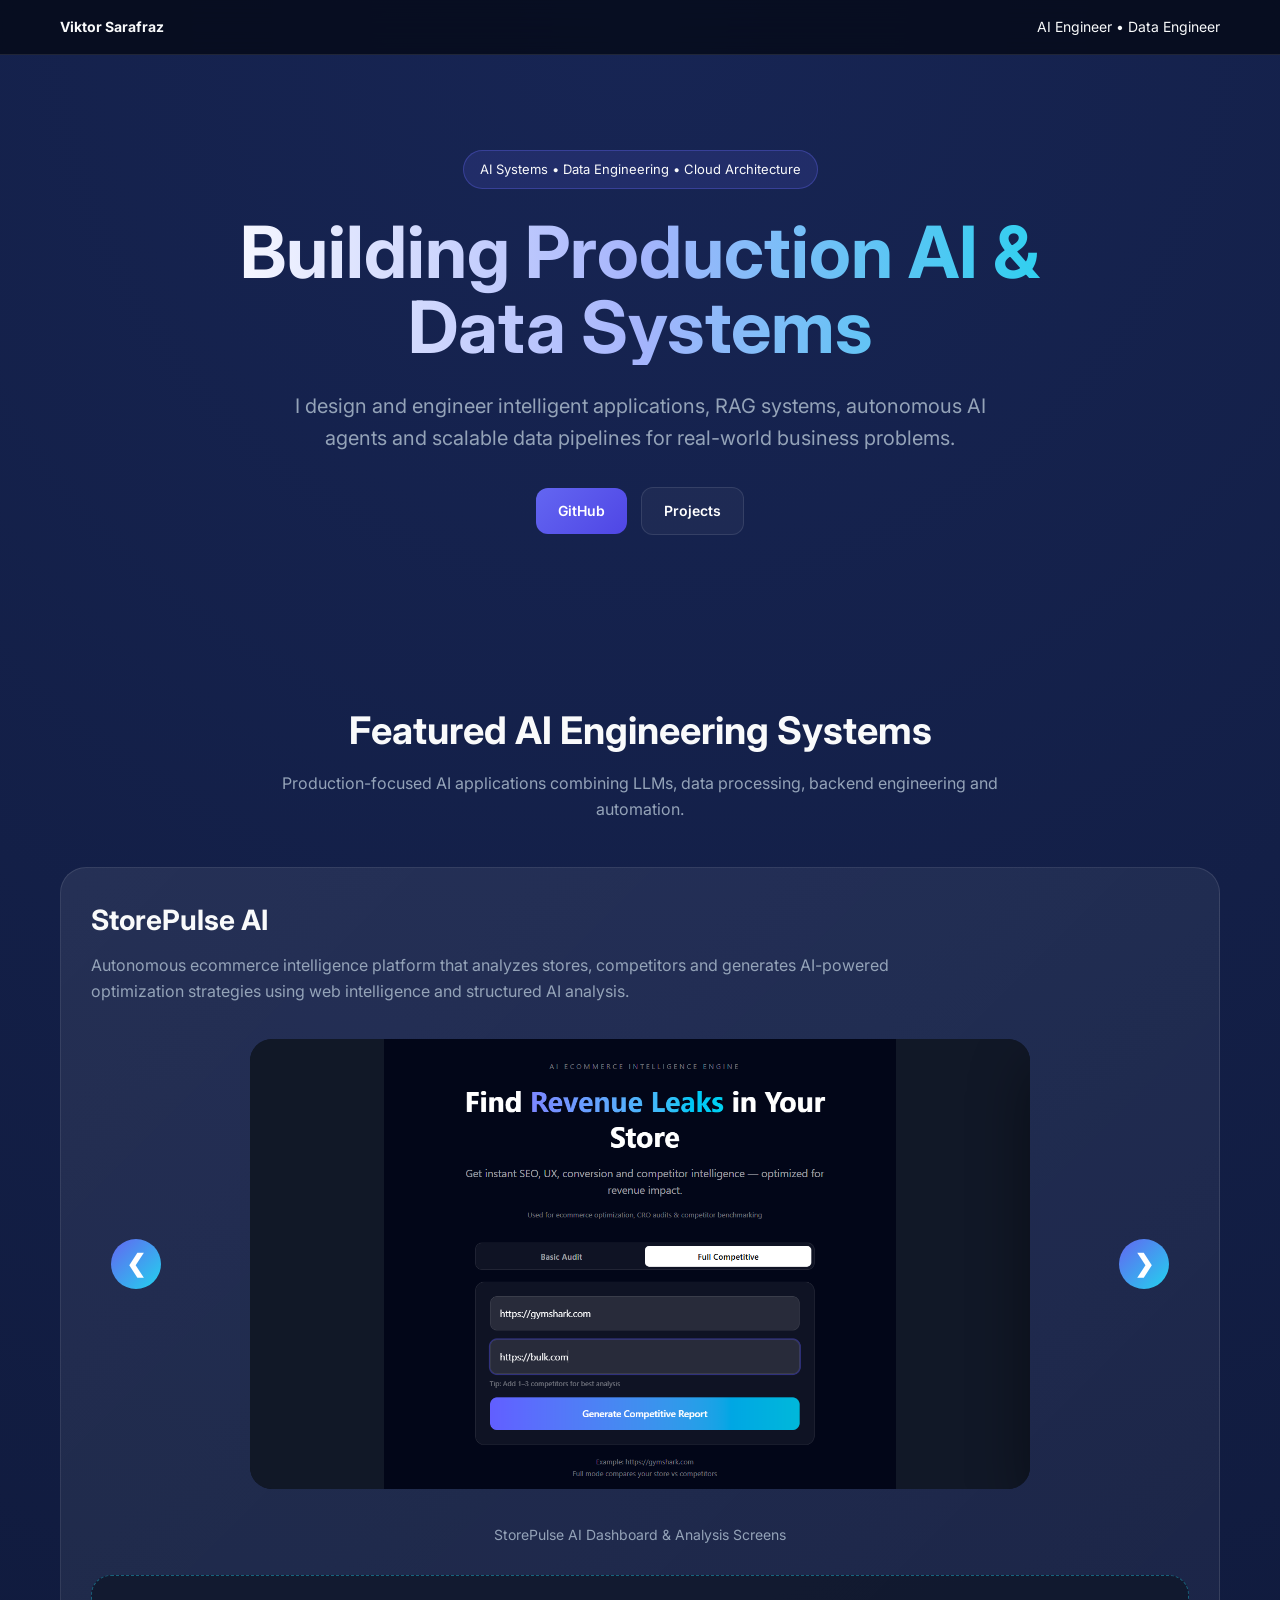
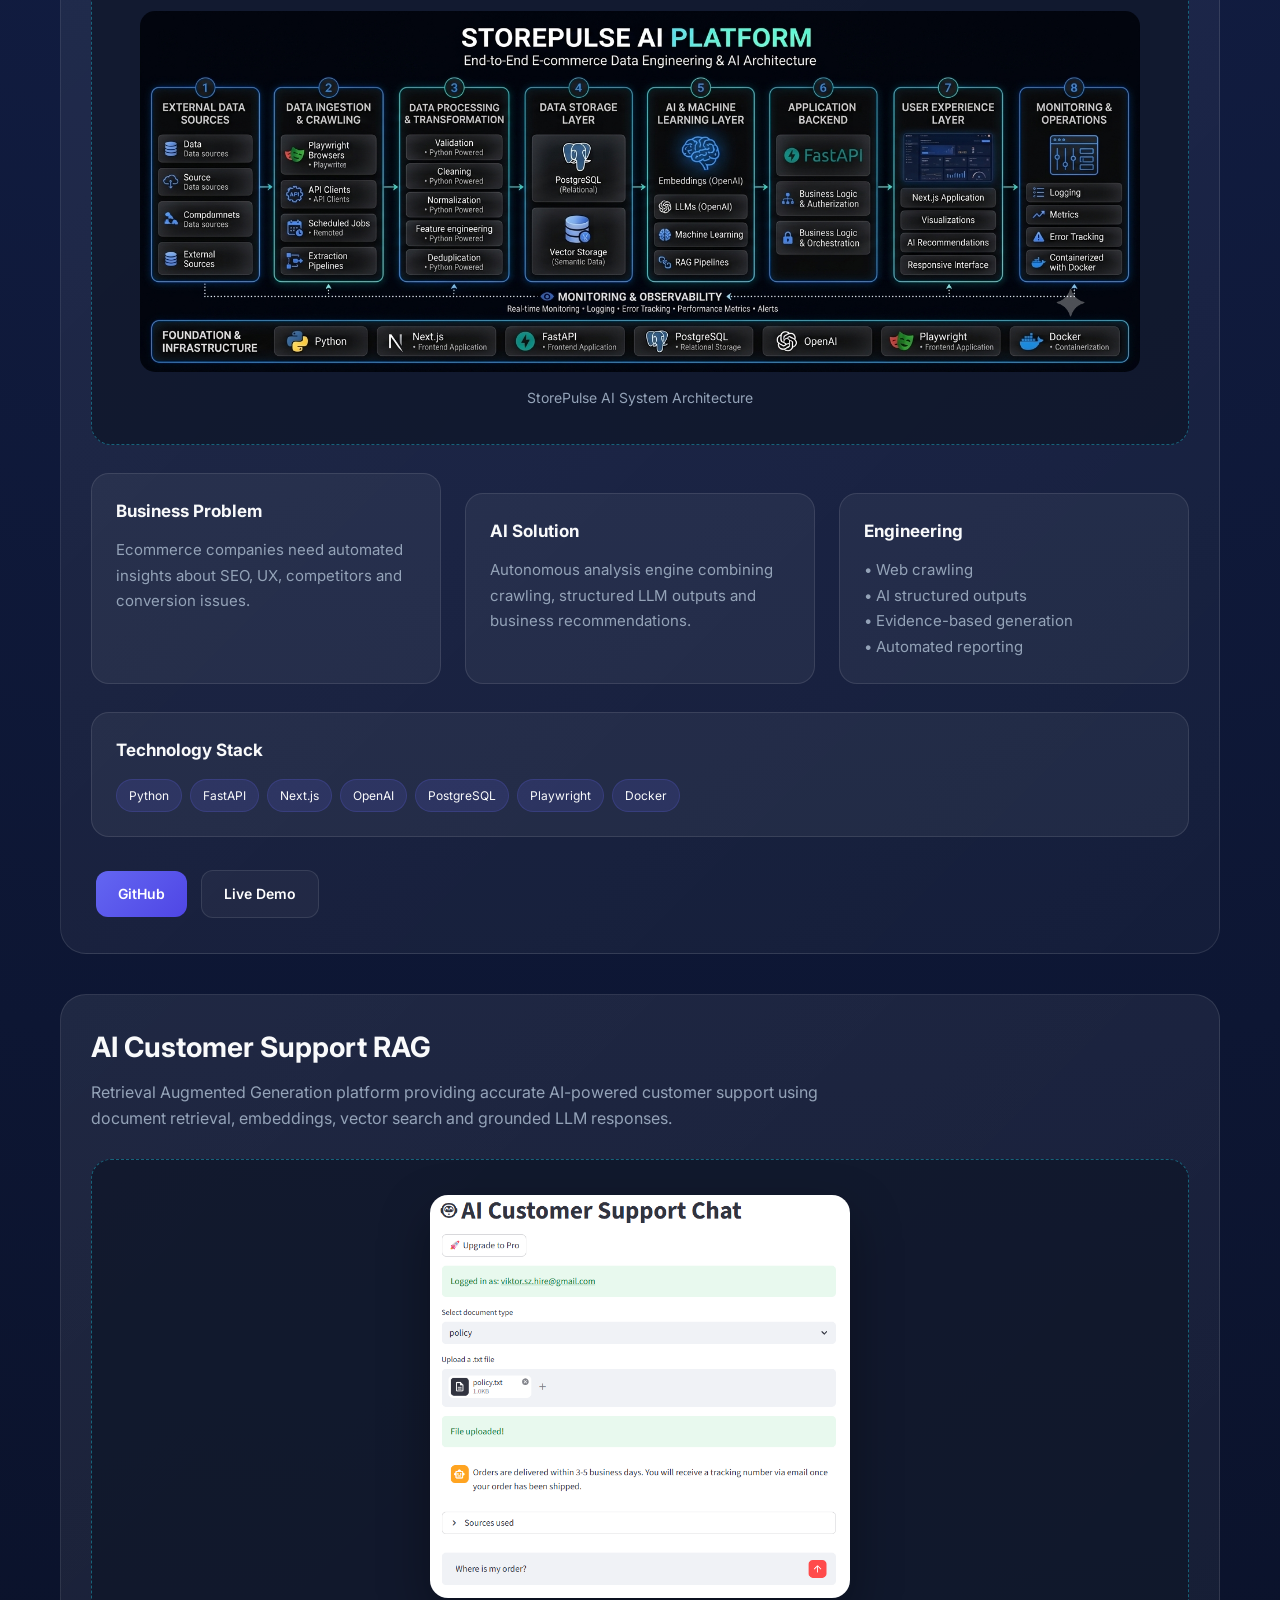
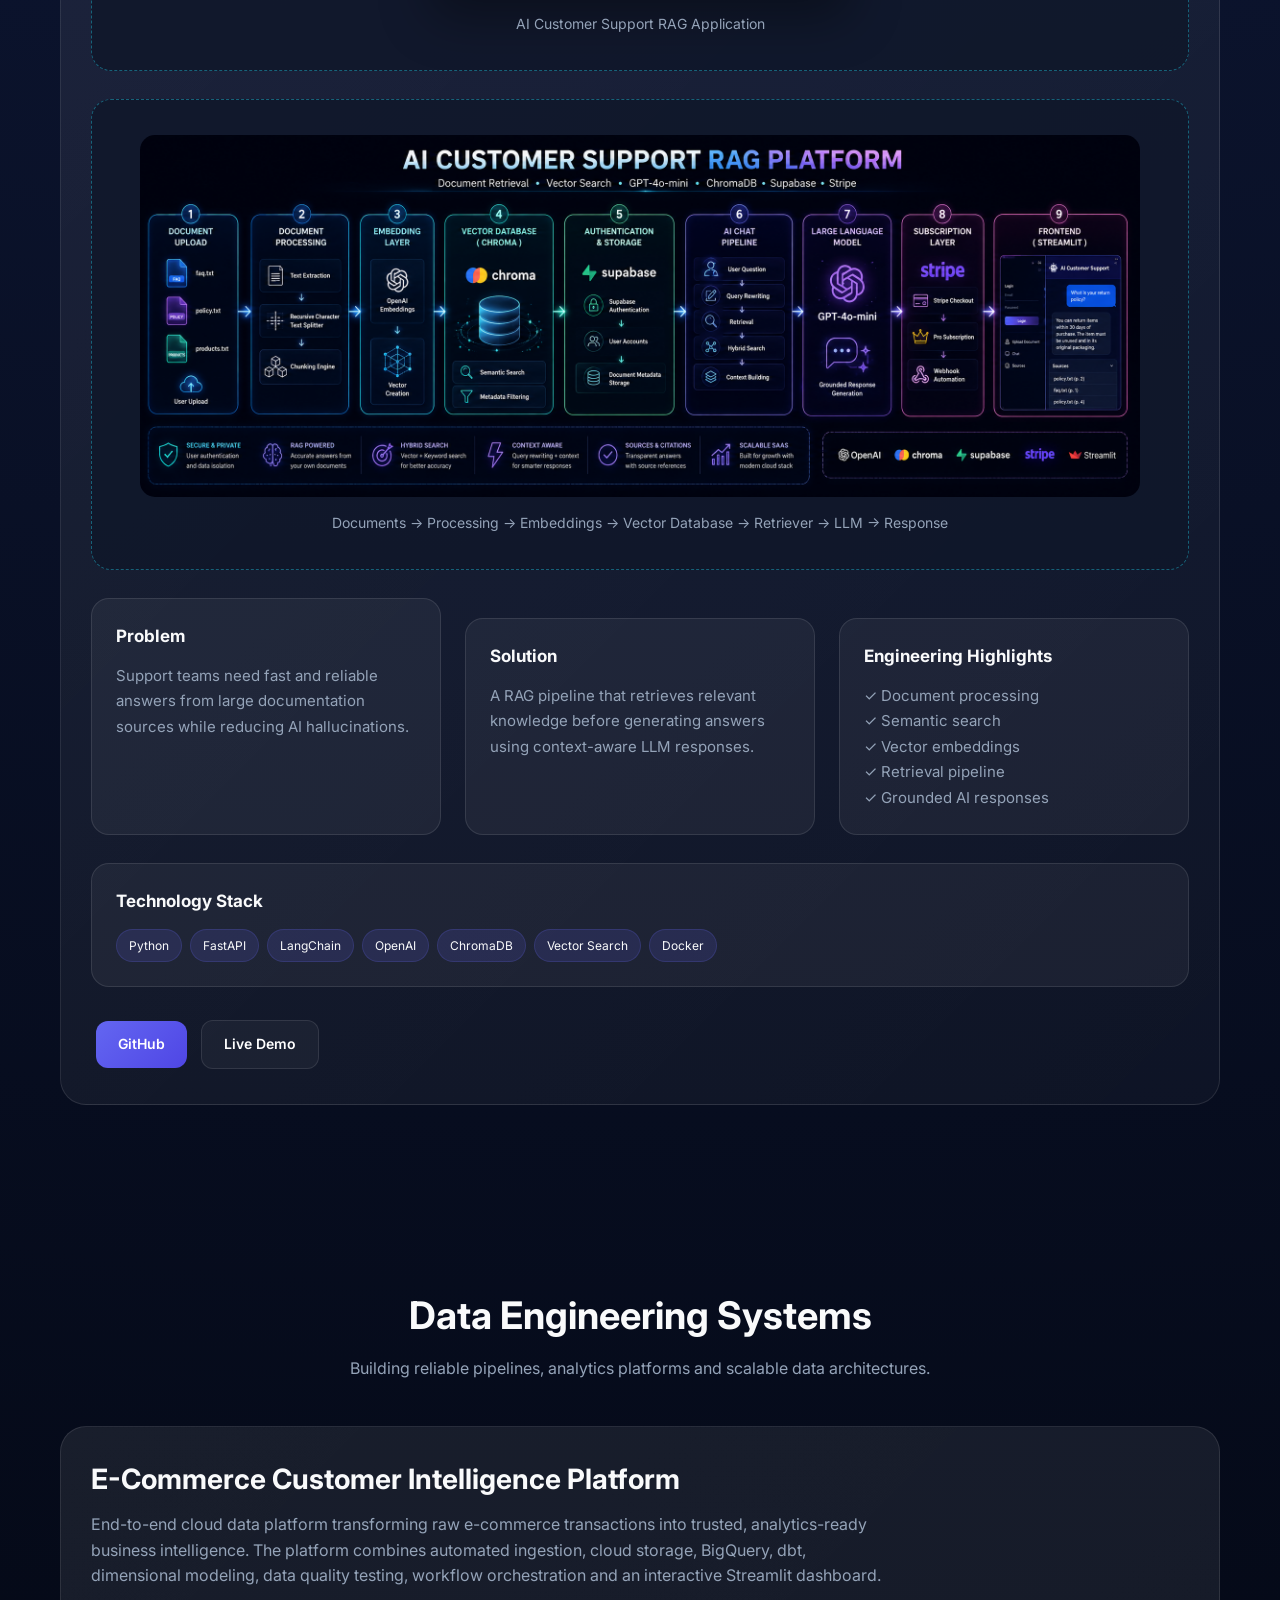
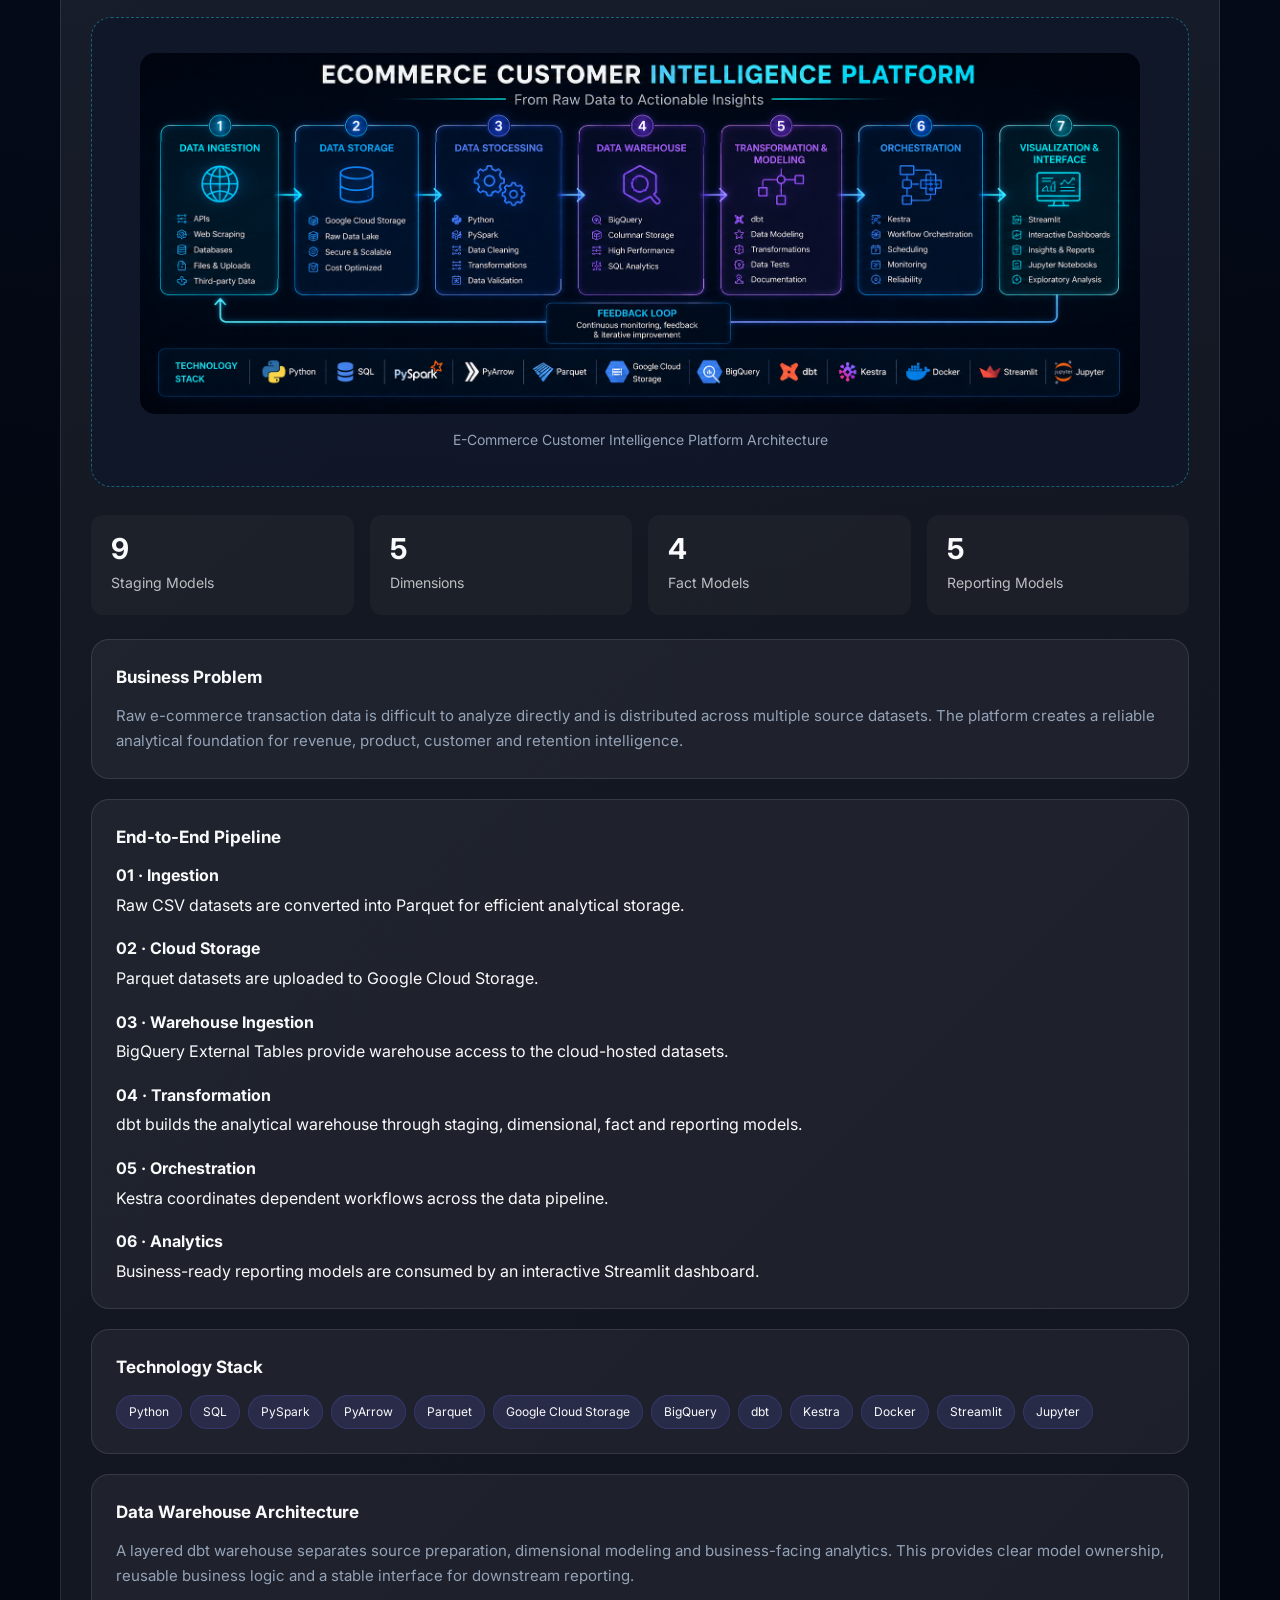
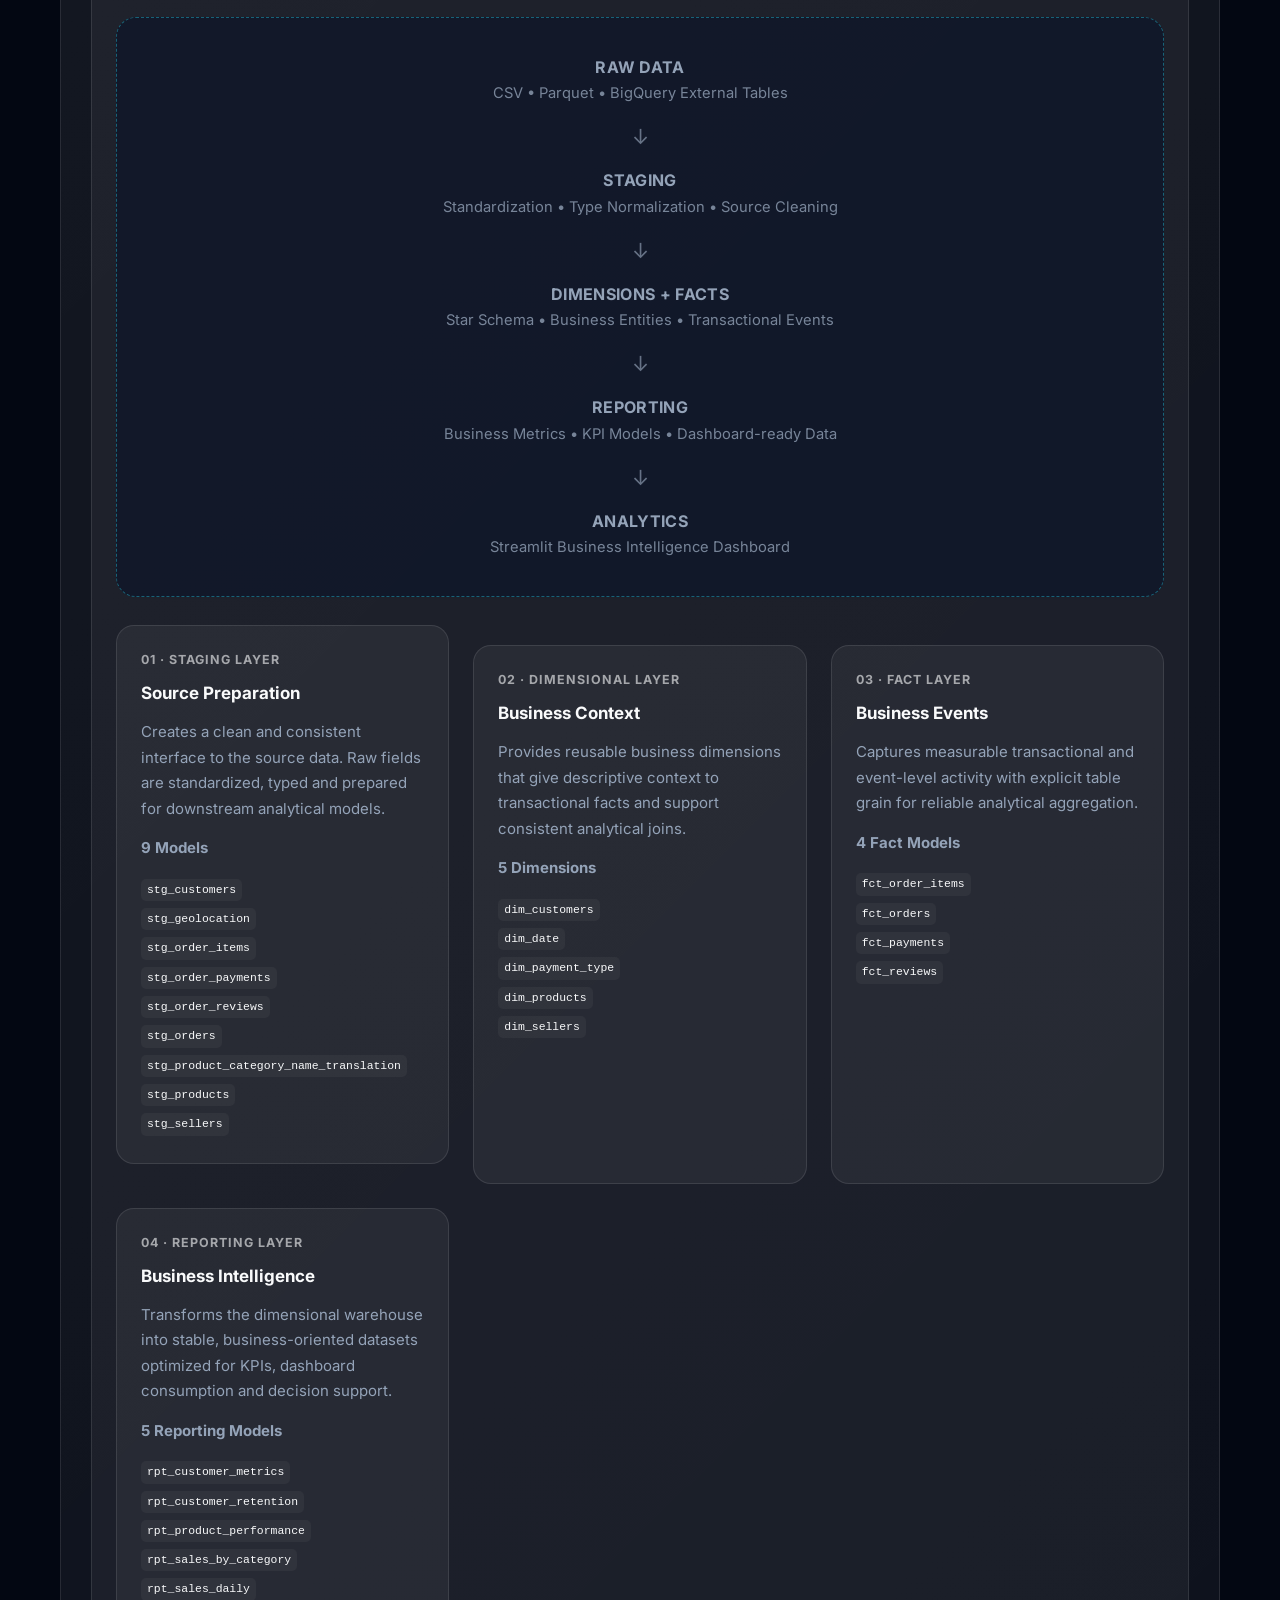
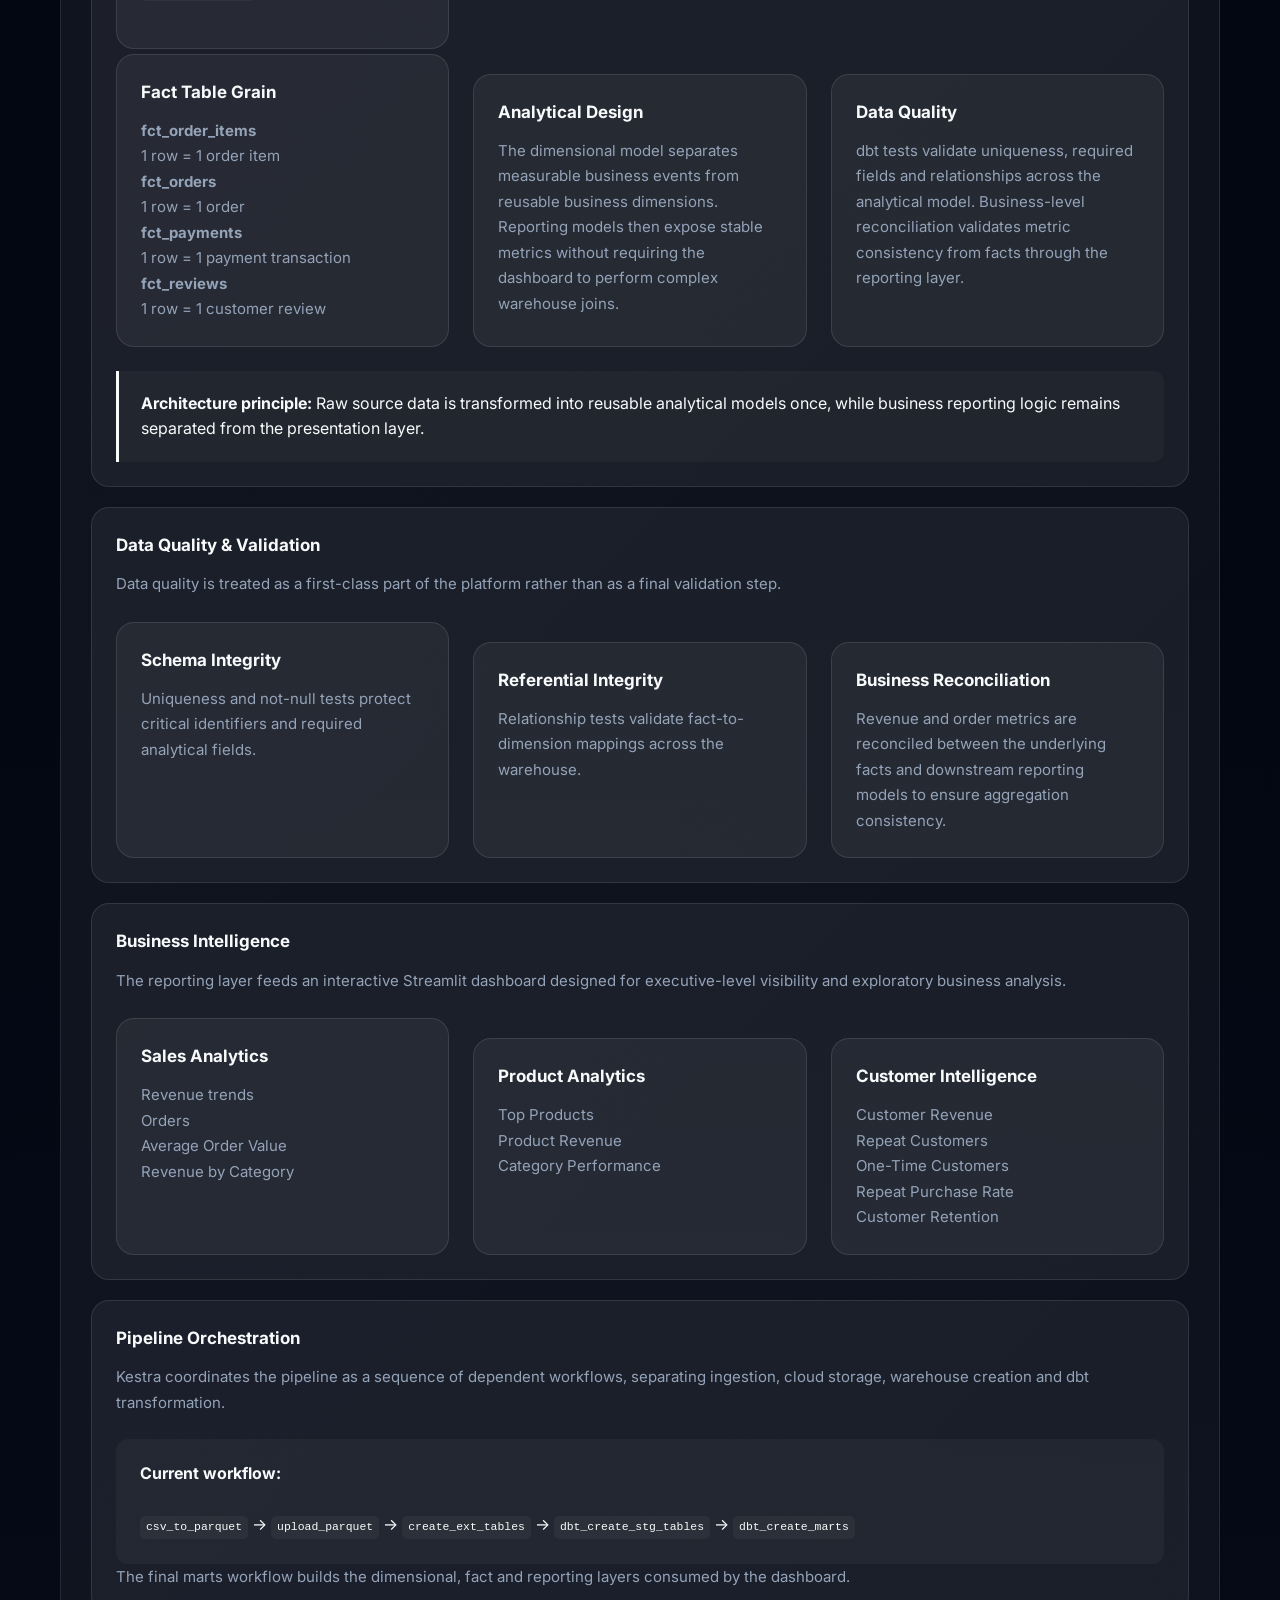
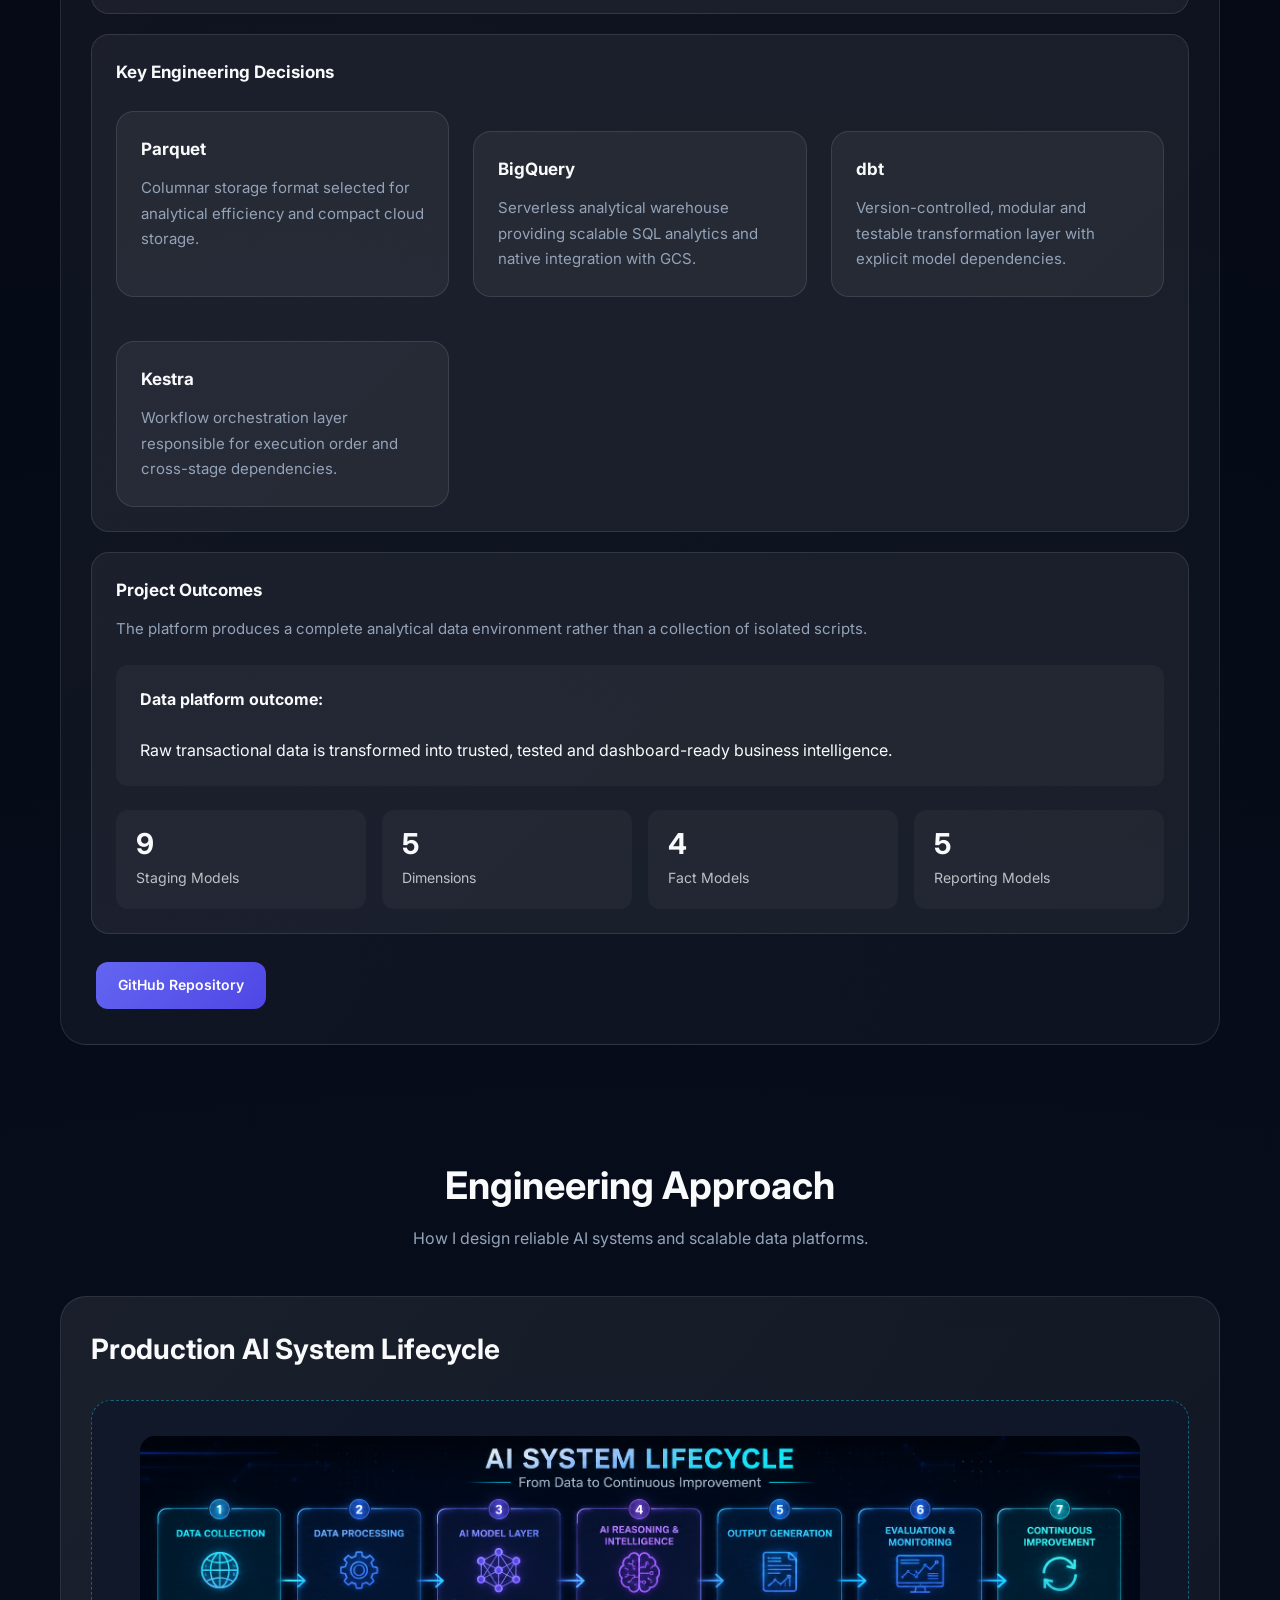
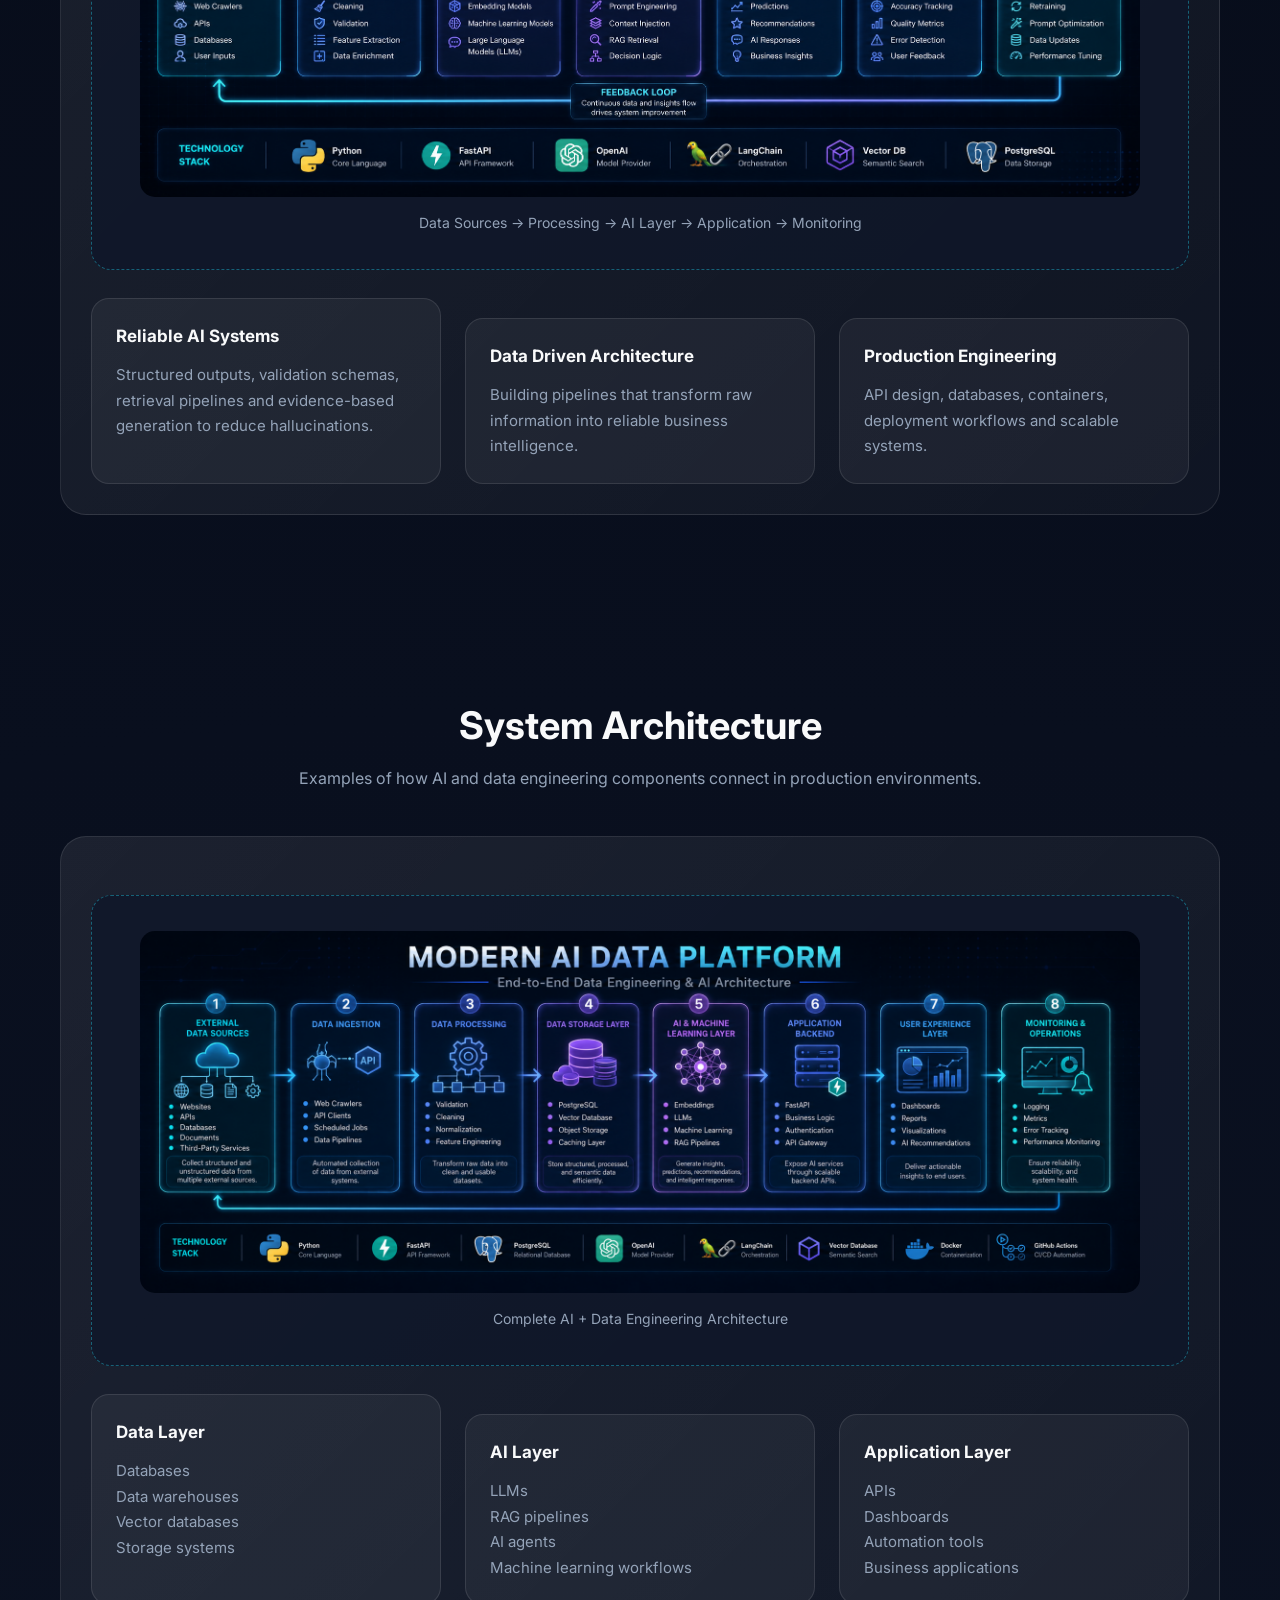
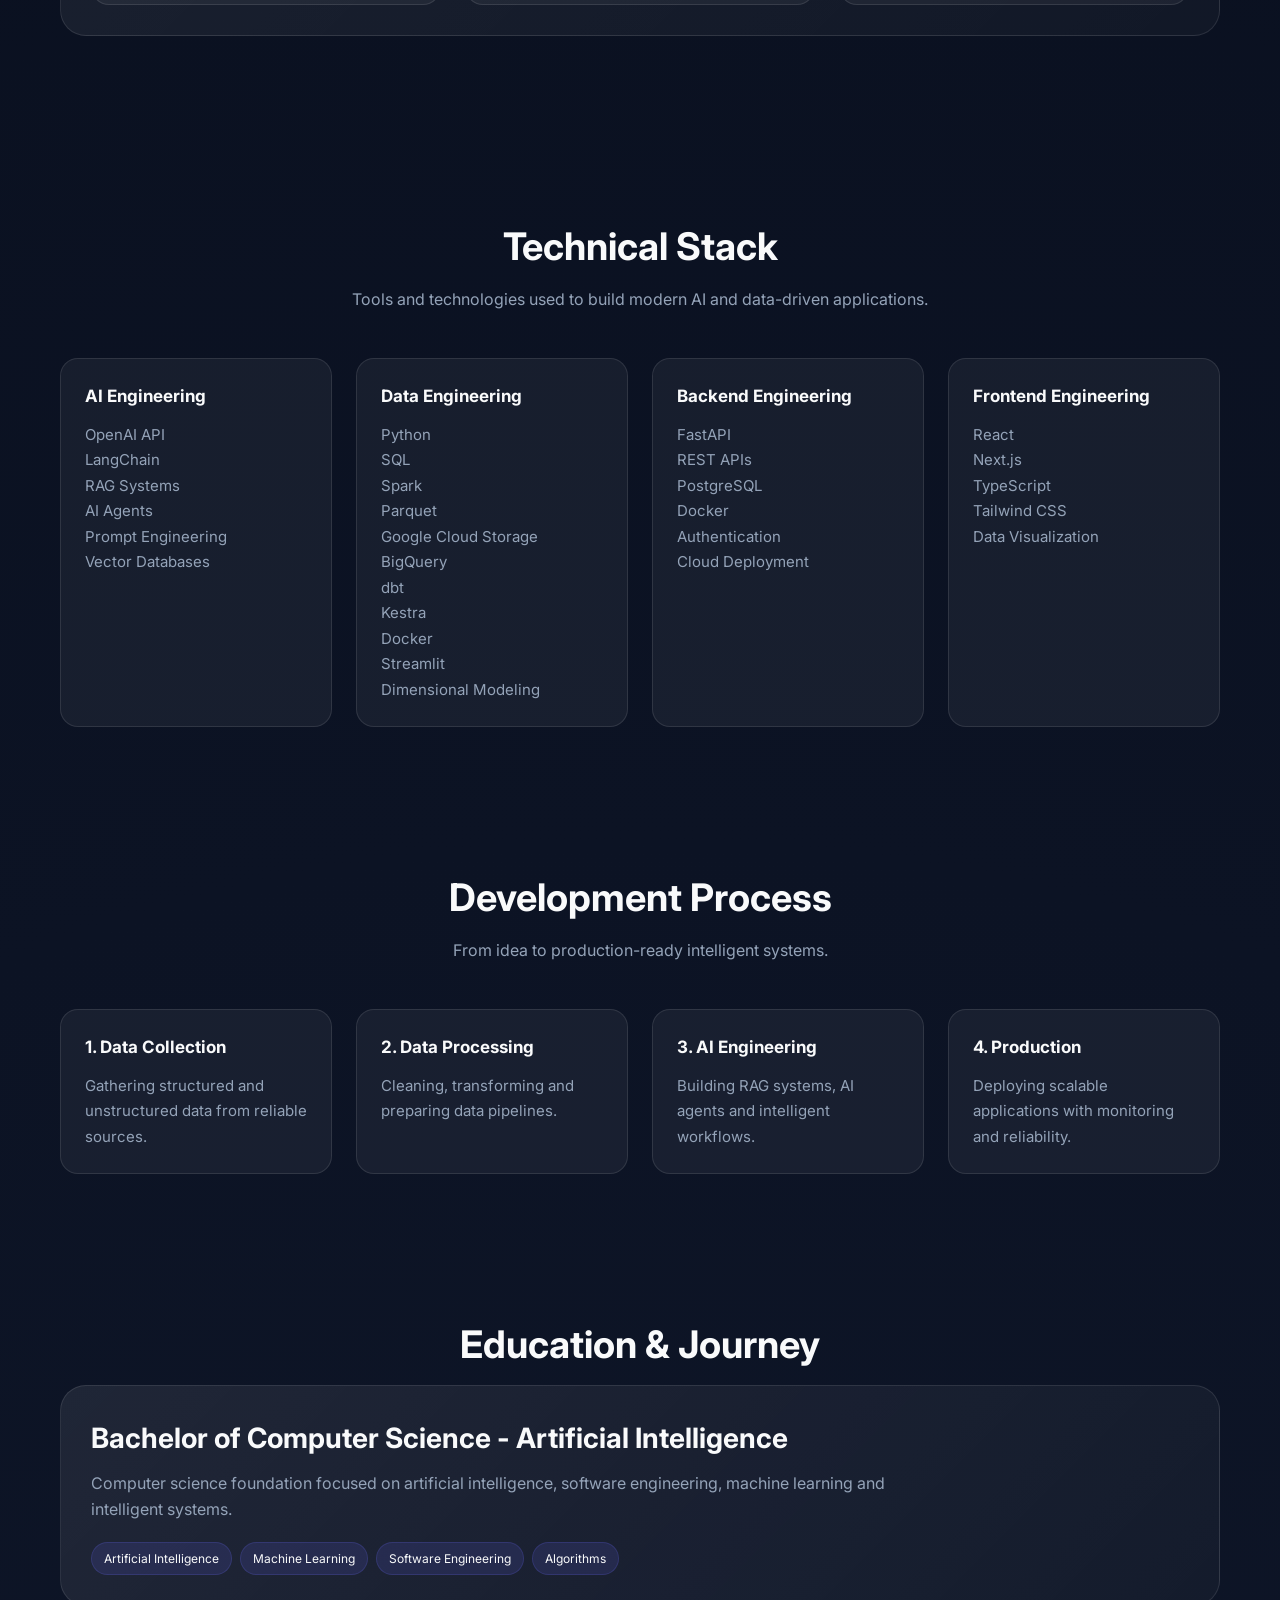
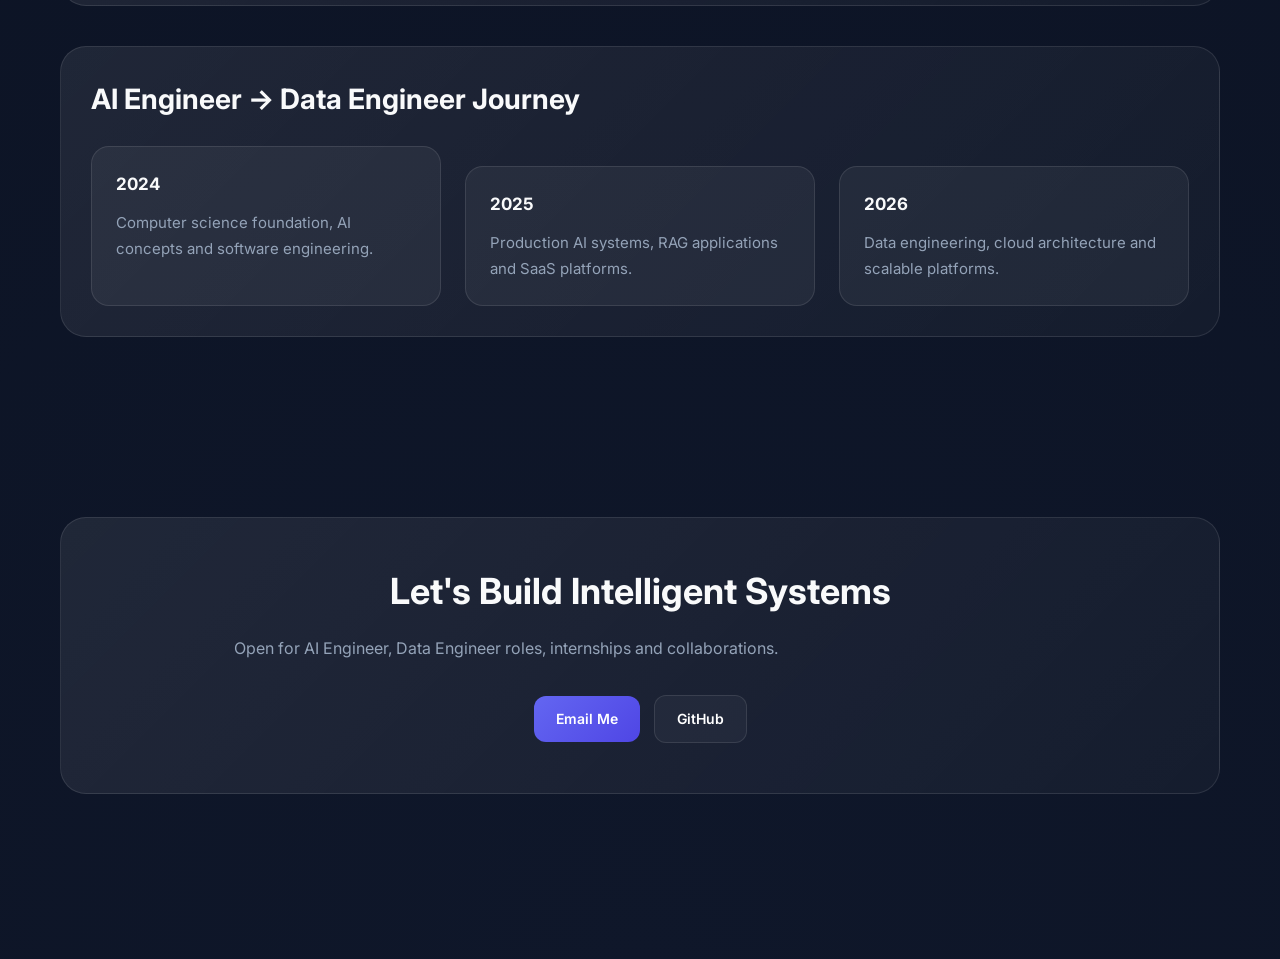
<file: index.html>
<!DOCTYPE html>

<html lang="en">

<head>

<meta charset="UTF-8">

<meta name="viewport" content="width=device-width,initial-scale=1.0">

<title>
Viktor | AI Engineer & Data Engineer
</title>

<link href="https://fonts.googleapis.com/css2?family=Inter:wght@300;400;500;600;700&display=swap" rel="stylesheet">

<link rel="stylesheet" href="style.css">

<style>

/* =========================================================
   PREMIUM PROJECT CONTENT
   Keeps existing functionality while improving hierarchy,
   spacing, readability and recruiter-focused presentation.
   ========================================================= */

.case {
    margin-bottom: 40px;
}

.case > .grid {
    gap: 24px;
    margin-top: 24px;
}

.case > .box {
    margin-top: 24px;
}

.grid > .box {
    margin-bottom: 0;
}

.box {
    padding: 24px;
}

.stack {
    margin-top: 24px;
}

.diagram {
    margin-top: 28px;
    margin-bottom: 28px;
}

.tags {
    margin-top: 14px;
}

.buttons {
    margin-top: 28px;
}

.case .grid + .box {
    margin-top: 28px;
}

.case .box + .box {
    margin-top: 20px;
}

.grid {
    gap: 24px;
}

.box h4 {
    margin-bottom: 12px;
}

.box p {
    line-height: 1.7;
}

.box code {
    display: inline-block;
    margin: 3px 0;
    padding: 2px 6px;
    border-radius: 5px;
    font-size: 0.88em;
    background: rgba(127,127,127,0.10);
}

.data-flow {
    text-align: center;
    line-height: 1.7;
    padding: 28px 20px;
}

.data-flow .flow-stage {
    margin: 8px 0;
}

.data-flow .flow-title {
    font-weight: 700;
    letter-spacing: 0.02em;
}

.data-flow .flow-meta {
    font-size: 0.92rem;
    opacity: 0.78;
}

.data-flow .arrow {
    font-size: 1.3rem;
    opacity: 0.65;
    margin: 5px 0;
}

.metric-grid {
    display: grid;
    grid-template-columns: repeat(4, minmax(0, 1fr));
    gap: 16px;
    margin-top: 24px;
}

.metric-card {
    padding: 20px;
    border-radius: 12px;
    background: rgba(127,127,127,0.08);
}

.metric-number {
    font-size: 1.8rem;
    font-weight: 700;
    line-height: 1;
    margin-bottom: 8px;
}

.metric-label {
    font-size: 0.88rem;
    opacity: 0.72;
}

.layer-card {
    height: 100%;
}

.layer-number {
    font-size: 0.78rem;
    font-weight: 700;
    letter-spacing: 0.08em;
    text-transform: uppercase;
    opacity: 0.6;
    margin-bottom: 10px;
}

.layer-purpose {
    margin-bottom: 14px;
}

.model-list {
    margin-top: 14px;
}

.model-group-title {
    font-size: 0.82rem;
    font-weight: 700;
    text-transform: uppercase;
    letter-spacing: 0.06em;
    opacity: 0.62;
    margin-top: 16px;
    margin-bottom: 8px;
}

.architecture-note {
    margin-top: 24px;
    padding: 20px 22px;
    border-left: 3px solid currentColor;
    background: rgba(127,127,127,0.07);
    border-radius: 0 10px 10px 0;
}

.highlight-box {
    padding: 22px 24px;
    margin-top: 24px;
    border-radius: 12px;
    background: rgba(127,127,127,0.08);
}

.highlight-box strong {
    font-weight: 700;
}

.section-intro {
    max-width: 860px;
}

.pipeline-step {
    margin-bottom: 18px;
}

.pipeline-step:last-child {
    margin-bottom: 0;
}

.pipeline-step strong {
    display: block;
    margin-bottom: 4px;
}

.project-link-row {
    display: flex;
    flex-wrap: wrap;
    gap: 12px;
    margin-top: 28px;
}

.project-link-row .btn {
    margin-top: 0;
}

@media (max-width: 900px) {

    .metric-grid {
        grid-template-columns: repeat(2, minmax(0, 1fr));
    }

}

@media (max-width: 768px) {

    .case {
        margin-bottom: 28px;
    }

    .box {
        padding: 20px;
    }

    .case > .grid {
        gap: 18px;
        margin-top: 18px;
    }

    .case > .box {
        margin-top: 18px;
    }

    .case .grid + .box {
        margin-top: 20px;
    }

    .case .box + .box {
        margin-top: 16px;
    }

    .diagram {
        margin-top: 22px;
        margin-bottom: 22px;
    }

    .buttons {
        margin-top: 22px;
    }

    .metric-grid {
        grid-template-columns: 1fr 1fr;
        gap: 12px;
    }

    .metric-card {
        padding: 16px;
    }

    .metric-number {
        font-size: 1.45rem;
    }

}

@media (max-width: 480px) {

    .metric-grid {
        grid-template-columns: 1fr;
    }

}

</style>

</head>

<body>

<!-- NAV -->

<nav>

<div class="nav-inner">

<strong>
Viktor Sarafraz
</strong>

<span>
AI Engineer • Data Engineer
</span>

</div>

</nav>

<!-- HERO -->

<section class="hero">

<div class="container">

<div class="badge">

AI Systems • Data Engineering • Cloud Architecture

</div>

<h1>

Building Production AI & Data Systems

</h1>

<p>

I design and engineer intelligent applications,
RAG systems, autonomous AI agents and scalable
data pipelines for real-world business problems.

</p>

<div class="buttons">

<a class="btn primary"
href="https://github.com/viktor-ai-dev">

GitHub

</a>

<a class="btn secondary"
href="#projects">

Projects

</a>

</div>

</div>

</section>

<!-- PROJECTS -->

<section class="section" id="projects">

<div class="container">

<h2 class="section-title">

Featured AI Engineering Systems

</h2>

<p class="subtitle">

Production-focused AI applications combining
LLMs, data processing, backend engineering and automation.

</p>

<!-- STOREPULSE -->

<div class="case">

<h3>

StorePulse AI

</h3>

<p class="description">

Autonomous ecommerce intelligence platform that analyzes
stores, competitors and generates AI-powered optimization
strategies using web intelligence and structured AI analysis.

</p>

<!-- IMAGE CAROUSEL -->

<div class="screenshot-wrapper">

<button class="carousel-btn prev"
onclick="moveSlide(-1)">

❮

</button>

<div class="screenshot-carousel" id="storepulseCarousel">

<div class="screenshot-slide">
<img
src="assets/screenshots/storepulse1.png"
alt="StorePulse Dashboard">
</div>

<div class="screenshot-slide">
<img
src="assets/screenshots/storepulse2.png"
alt="StorePulse AI Analysis">
</div>

<div class="screenshot-slide">
<img
src="assets/screenshots/storepulse3.png"
alt="StorePulse Report">
</div>

<div class="screenshot-slide">
<img
src="assets/screenshots/storepulse4.png"
alt="StorePulse Report">
</div>

<div class="screenshot-slide">
<img
src="assets/screenshots/storepulse5.png"
alt="StorePulse Report">
</div>

<div class="screenshot-slide">
<img
src="assets/screenshots/storepulse6.png"
alt="StorePulse Report">
</div>

</div>

<button class="carousel-btn next"
onclick="moveSlide(1)">

❯

</button>

</div>

<p class="screenshot-caption">

StorePulse AI Dashboard & Analysis Screens

</p>

<!-- ARCHITECTURE IMAGE -->

<div class="diagram">

<img
src="assets/diagrams/storepulse-arch.png"
alt="StorePulse AI Architecture">

<p>

StorePulse AI System Architecture

</p>

</div>

<div class="grid">

<div class="box">

<h4>

Business Problem

</h4>

<p>

Ecommerce companies need automated insights
about SEO, UX, competitors and conversion issues.

</p>

</div>

<div class="box">

<h4>

AI Solution

</h4>

<p>

Autonomous analysis engine combining crawling,
structured LLM outputs and business recommendations.

</p>

</div>

<div class="box">

<h4>

Engineering

</h4>

<p>

• Web crawling<br>
• AI structured outputs<br>
• Evidence-based generation<br>
• Automated reporting

</p>

</div>

</div>

<div class="box stack">

<h4>

Technology Stack

</h4>

<div class="tags">

<span>
Python
</span>

<span>
FastAPI
</span>

<span>
Next.js
</span>

<span>
OpenAI
</span>

<span>
PostgreSQL
</span>

<span>
Playwright
</span>

<span>
Docker
</span>

</div>

</div>

<div class="buttons">

<a class="btn primary"
href="https://github.com/viktor-ai-dev/storepulse-ai">

GitHub

</a>

<a class="btn secondary"
href="https://youtu.be/oG5C8ZYo7Ek">

Live Demo

</a>

</div>

</div>

<!-- RAG -->

<div class="case">

<h3>

AI Customer Support RAG

</h3>

<p class="description">

Retrieval Augmented Generation platform providing
accurate AI-powered customer support using document
retrieval, embeddings, vector search and grounded
LLM responses.

</p>

<div class="diagram screenshot-preview">

<img
src="assets/screenshots/rag-dashboard.png"
alt="AI Customer Support RAG Application">

<p>

AI Customer Support RAG Application

</p>

</div>

<div class="diagram">

<img
src="assets/diagrams/rag-arch.png"
alt="RAG System Architecture">

<p>

Documents → Processing → Embeddings →
Vector Database → Retriever → LLM → Response

</p>

</div>

<div class="grid">

<div class="box">

<h4>

Problem

</h4>

<p>

Support teams need fast and reliable answers
from large documentation sources while
reducing AI hallucinations.

</p>

</div>

<div class="box">

<h4>

Solution

</h4>

<p>

A RAG pipeline that retrieves relevant knowledge
before generating answers using context-aware
LLM responses.

</p>

</div>

<div class="box">

<h4>

Engineering Highlights

</h4>

<p>

✓ Document processing<br>
✓ Semantic search<br>
✓ Vector embeddings<br>
✓ Retrieval pipeline<br>
✓ Grounded AI responses

</p>

</div>

</div>

<div class="box stack">

<h4>

Technology Stack

</h4>

<div class="tags">

<span>
Python
</span>

<span>
FastAPI
</span>

<span>
LangChain
</span>

<span>
OpenAI
</span>

<span>
ChromaDB
</span>

<span>
Vector Search
</span>

<span>
Docker
</span>

</div>

</div>

<div class="buttons">

<a class="btn primary"
href="https://github.com/viktor-ai-dev/ai-customer-support">

GitHub

</a>

<a class="btn secondary"
href="https://youtu.be/P2UHLif6-C0">

Live Demo

</a>

</div>

</div>

</div>

</section>

<!-- DATA ENGINEERING -->

<section class="section">

<div class="container">

<h2 class="section-title">

Data Engineering Systems

</h2>

<p class="subtitle">

Building reliable pipelines, analytics platforms
and scalable data architectures.

</p>

<div class="grid">

<div class="case">

<h3>

E-Commerce Customer Intelligence Platform

</h3>

<p class="description">

End-to-end cloud data platform transforming raw
e-commerce transactions into trusted, analytics-ready
business intelligence. The platform combines automated
ingestion, cloud storage, BigQuery, dbt, dimensional
modeling, data quality testing, workflow orchestration
and an interactive Streamlit dashboard.

</p>

<!-- ARCHITECTURE IMAGE -->

<div class="diagram">

<img
src="assets/diagrams/ecom-de-arch.png"
alt="E-Commerce Customer Intelligence Platform Architecture">

<p>

E-Commerce Customer Intelligence Platform Architecture

</p>

</div>

<div class="metric-grid">

<div class="metric-card">

<div class="metric-number">
9
</div>

<div class="metric-label">
Staging Models
</div>

</div>

<div class="metric-card">

<div class="metric-number">
5
</div>

<div class="metric-label">
Dimensions
</div>

</div>

<div class="metric-card">

<div class="metric-number">
4
</div>

<div class="metric-label">
Fact Models
</div>

</div>

<div class="metric-card">

<div class="metric-number">
5
</div>

<div class="metric-label">
Reporting Models
</div>

</div>

</div>

<div class="box">

<h4>

Business Problem

</h4>

<p>

Raw e-commerce transaction data is difficult to analyze
directly and is distributed across multiple source datasets.
The platform creates a reliable analytical foundation for
revenue, product, customer and retention intelligence.

</p>

</div>

<div class="box">

<h4>

End-to-End Pipeline

</h4>

<div class="pipeline-step">

<strong>
01 · Ingestion
</strong>

Raw CSV datasets are converted into Parquet for
efficient analytical storage.

</div>

<div class="pipeline-step">

<strong>
02 · Cloud Storage
</strong>

Parquet datasets are uploaded to Google Cloud Storage.

</div>

<div class="pipeline-step">

<strong>
03 · Warehouse Ingestion
</strong>

BigQuery External Tables provide warehouse access
to the cloud-hosted datasets.

</div>

<div class="pipeline-step">

<strong>
04 · Transformation
</strong>

dbt builds the analytical warehouse through staging,
dimensional, fact and reporting models.

</div>

<div class="pipeline-step">

<strong>
05 · Orchestration
</strong>

Kestra coordinates dependent workflows across the
data pipeline.

</div>

<div class="pipeline-step">

<strong>
06 · Analytics
</strong>

Business-ready reporting models are consumed by
an interactive Streamlit dashboard.

</div>

</div>

<div class="box stack">

<h4>

Technology Stack

</h4>

<div class="tags">

<span>
Python
</span>

<span>
SQL
</span>

<span>
PySpark
</span>

<span>
PyArrow
</span>

<span>
Parquet
</span>

<span>
Google Cloud Storage
</span>

<span>
BigQuery
</span>

<span>
dbt
</span>

<span>
Kestra
</span>

<span>
Docker
</span>

<span>
Streamlit
</span>

<span>
Jupyter
</span>

</div>

</div>

<!-- DATA WAREHOUSE ARCHITECTURE -->

<div class="box">

<h4>

Data Warehouse Architecture

</h4>

<p>

A layered dbt warehouse separates source preparation,
dimensional modeling and business-facing analytics.
This provides clear model ownership, reusable business
logic and a stable interface for downstream reporting.

</p>

<div class="diagram data-flow">

<div class="flow-stage">

<div class="flow-title">
RAW DATA
</div>

<div class="flow-meta">
CSV • Parquet • BigQuery External Tables
</div>

</div>

<div class="arrow">
↓
</div>

<div class="flow-stage">

<div class="flow-title">
STAGING
</div>

<div class="flow-meta">
Standardization • Type Normalization • Source Cleaning
</div>

</div>

<div class="arrow">
↓
</div>

<div class="flow-stage">

<div class="flow-title">
DIMENSIONS + FACTS
</div>

<div class="flow-meta">
Star Schema • Business Entities • Transactional Events
</div>

</div>

<div class="arrow">
↓
</div>

<div class="flow-stage">

<div class="flow-title">
REPORTING
</div>

<div class="flow-meta">
Business Metrics • KPI Models • Dashboard-ready Data
</div>

</div>

<div class="arrow">
↓
</div>

<div class="flow-stage">

<div class="flow-title">
ANALYTICS
</div>

<div class="flow-meta">
Streamlit Business Intelligence Dashboard
</div>

</div>

</div>

<div class="grid">

<div class="box layer-card">

<div class="layer-number">
01 · Staging Layer
</div>

<h4>
Source Preparation
</h4>

<p class="layer-purpose">

Creates a clean and consistent interface to the source
data. Raw fields are standardized, typed and prepared
for downstream analytical models.

</p>

<p>

<strong>9 Models</strong>

</p>

<div class="model-list">

<code>stg_customers</code><br> <code>stg_geolocation</code><br> <code>stg_order_items</code><br> <code>stg_order_payments</code><br> <code>stg_order_reviews</code><br> <code>stg_orders</code><br> <code>stg_product_category_name_translation</code><br> <code>stg_products</code><br> <code>stg_sellers</code>

</div>

</div>

<div class="box layer-card">

<div class="layer-number">
02 · Dimensional Layer
</div>

<h4>
Business Context
</h4>

<p class="layer-purpose">

Provides reusable business dimensions that give
descriptive context to transactional facts and support
consistent analytical joins.

</p>

<p>

<strong>5 Dimensions</strong>

</p>

<div class="model-list">

<code>dim_customers</code><br> <code>dim_date</code><br> <code>dim_payment_type</code><br> <code>dim_products</code><br> <code>dim_sellers</code>

</div>

</div>

<div class="box layer-card">

<div class="layer-number">
03 · Fact Layer
</div>

<h4>
Business Events
</h4>

<p class="layer-purpose">

Captures measurable transactional and event-level
activity with explicit table grain for reliable
analytical aggregation.

</p>

<p>

<strong>4 Fact Models</strong>

</p>

<div class="model-list">

<code>fct_order_items</code><br> <code>fct_orders</code><br> <code>fct_payments</code><br> <code>fct_reviews</code>

</div>

</div>

<div class="box layer-card">

<div class="layer-number">
04 · Reporting Layer
</div>

<h4>
Business Intelligence
</h4>

<p class="layer-purpose">

Transforms the dimensional warehouse into stable,
business-oriented datasets optimized for KPIs,
dashboard consumption and decision support.

</p>

<p>

<strong>5 Reporting Models</strong>

</p>

<div class="model-list">

<code>rpt_customer_metrics</code><br> <code>rpt_customer_retention</code><br> <code>rpt_product_performance</code><br> <code>rpt_sales_by_category</code><br> <code>rpt_sales_daily</code>

</div>

</div>

</div>

<div class="grid">

<div class="box">

<h4>
Fact Table Grain
</h4>

<p>

<strong>fct_order_items</strong><br>
1 row = 1 order item

</p>

<p>

<strong>fct_orders</strong><br>
1 row = 1 order

</p>

<p>

<strong>fct_payments</strong><br>
1 row = 1 payment transaction

</p>

<p>

<strong>fct_reviews</strong><br>
1 row = 1 customer review

</p>

</div>

<div class="box">

<h4>
Analytical Design
</h4>

<p>

The dimensional model separates measurable business
events from reusable business dimensions. Reporting
models then expose stable metrics without requiring
the dashboard to perform complex warehouse joins.

</p>

</div>

<div class="box">

<h4>
Data Quality
</h4>

<p>

dbt tests validate uniqueness, required fields and
relationships across the analytical model. Business-level
reconciliation validates metric consistency from facts
through the reporting layer.

</p>

</div>

</div>

<div class="architecture-note">

<strong>
Architecture principle:
</strong>

Raw source data is transformed into reusable analytical
models once, while business reporting logic remains
separated from the presentation layer.

</div>

</div>

<!-- DATA QUALITY -->

<div class="box">

<h4>

Data Quality & Validation

</h4>

<p>

Data quality is treated as a first-class part of the
platform rather than as a final validation step.

</p>

<div class="grid">

<div class="box">

<h4>
Schema Integrity
</h4>

<p>

Uniqueness and not-null tests protect critical identifiers
and required analytical fields.

</p>

</div>

<div class="box">

<h4>
Referential Integrity
</h4>

<p>

Relationship tests validate fact-to-dimension mappings
across the warehouse.

</p>

</div>

<div class="box">

<h4>
Business Reconciliation
</h4>

<p>

Revenue and order metrics are reconciled between the
underlying facts and downstream reporting models to
ensure aggregation consistency.

</p>

</div>

</div>

</div>

<!-- BUSINESS INTELLIGENCE -->

<div class="box">

<h4>

Business Intelligence

</h4>

<p>

The reporting layer feeds an interactive Streamlit
dashboard designed for executive-level visibility
and exploratory business analysis.

</p>

<div class="grid">

<div class="box">

<h4>
Sales Analytics
</h4>

<p>

Revenue trends<br>
Orders<br>
Average Order Value<br>
Revenue by Category

</p>

</div>

<div class="box">

<h4>
Product Analytics
</h4>

<p>

Top Products<br>
Product Revenue<br>
Category Performance

</p>

</div>

<div class="box">

<h4>
Customer Intelligence
</h4>

<p>

Customer Revenue<br>
Repeat Customers<br>
One-Time Customers<br>
Repeat Purchase Rate<br>
Customer Retention

</p>

</div>

</div>

</div>

<!-- ORCHESTRATION -->

<div class="box">

<h4>

Pipeline Orchestration

</h4>

<p>

Kestra coordinates the pipeline as a sequence of
dependent workflows, separating ingestion, cloud
storage, warehouse creation and dbt transformation.

</p>

<div class="highlight-box">

<strong>
Current workflow:
</strong>

<br><br>

<code>csv_to_parquet</code>
→ <code>upload_parquet</code>
→ <code>create_ext_tables</code>
→ <code>dbt_create_stg_tables</code>
→ <code>dbt_create_marts</code>

</div>

<p>

The final marts workflow builds the dimensional,
fact and reporting layers consumed by the dashboard.

</p>

</div>

<!-- ENGINEERING DECISIONS -->

<div class="box">

<h4>

Key Engineering Decisions

</h4>

<div class="grid">

<div class="box">

<h4>
Parquet
</h4>

<p>

Columnar storage format selected for analytical efficiency
and compact cloud storage.

</p>

</div>

<div class="box">

<h4>
BigQuery
</h4>

<p>

Serverless analytical warehouse providing scalable SQL
analytics and native integration with GCS.

</p>

</div>

<div class="box">

<h4>
dbt
</h4>

<p>

Version-controlled, modular and testable transformation
layer with explicit model dependencies.

</p>

</div>

<div class="box">

<h4>
Kestra
</h4>

<p>

Workflow orchestration layer responsible for execution
order and cross-stage dependencies.

</p>

</div>

</div>

</div>

<!-- PROJECT OUTCOMES -->

<div class="box">

<h4>

Project Outcomes

</h4>

<p>

The platform produces a complete analytical data
environment rather than a collection of isolated scripts.

</p>

<div class="highlight-box">

<strong>
Data platform outcome:
</strong>

<br><br>

Raw transactional data is transformed into trusted,
tested and dashboard-ready business intelligence.

</div>

<div class="metric-grid">

<div class="metric-card">

<div class="metric-number">
9
</div>

<div class="metric-label">
Staging Models
</div>

</div>

<div class="metric-card">

<div class="metric-number">
5
</div>

<div class="metric-label">
Dimensions
</div>

</div>

<div class="metric-card">

<div class="metric-number">
4
</div>

<div class="metric-label">
Fact Models
</div>

</div>

<div class="metric-card">

<div class="metric-number">
5
</div>

<div class="metric-label">
Reporting Models
</div>

</div>

</div>

</div>

<div class="project-link-row">

<a class="btn primary"
href="https://github.com/viktor-ai-dev/ecommerce-customer-intelligence-platform">

GitHub Repository

</a>

</div>

</div>

</div>

</div>

<!-- ENGINEERING APPROACH -->

<section class="section">

<div class="container">

<h2 class="section-title">

Engineering Approach

</h2>

<p class="subtitle">

How I design reliable AI systems and scalable data platforms.

</p>

<div class="case">

<h3>

Production AI System Lifecycle

</h3>

<div class="diagram">

<img
src="assets/diagrams/ai-system-lifecycle.png"
alt="AI System Lifecycle">

<p>

Data Sources → Processing → AI Layer → Application → Monitoring

</p>

</div>

<div class="grid">

<div class="box">

<h4>

Reliable AI Systems

</h4>

<p>

Structured outputs, validation schemas,
retrieval pipelines and evidence-based
generation to reduce hallucinations.

</p>

</div>

<div class="box">

<h4>

Data Driven Architecture

</h4>

<p>

Building pipelines that transform raw
information into reliable business intelligence.

</p>

</div>

<div class="box">

<h4>

Production Engineering

</h4>

<p>

API design, databases, containers,
deployment workflows and scalable systems.

</p>

</div>

</div>

</div>

</div>

</section>

<!-- SYSTEM ARCHITECTURE -->

<section class="section">

<div class="container">

<h2 class="section-title">

System Architecture

</h2>

<p class="subtitle">

Examples of how AI and data engineering components
connect in production environments.

</p>

<div class="case">

<div class="diagram">

<img
src="assets/diagrams/full-system-arch.png"
alt="Full System Architecture">

<p>

Complete AI + Data Engineering Architecture

</p>

</div>

<div class="grid">

<div class="box">

<h4>

Data Layer

</h4>

<p>

Databases<br>
Data warehouses<br>
Vector databases<br>
Storage systems

</p>

</div>

<div class="box">

<h4>

AI Layer

</h4>

<p>

LLMs<br>
RAG pipelines<br>
AI agents<br>
Machine learning workflows

</p>

</div>

<div class="box">

<h4>

Application Layer

</h4>

<p>

APIs<br>
Dashboards<br>
Automation tools<br>
Business applications

</p>

</div>

</div>

</div>

</div>

</section>

<!-- TECHNICAL STACK -->

<section class="section">

<div class="container">

<h2 class="section-title">

Technical Stack

</h2>

<p class="subtitle">

Tools and technologies used to build modern
AI and data-driven applications.

</p>

<div class="grid">

<div class="box">

<h4>

AI Engineering

</h4>

<p>

OpenAI API<br>
LangChain<br>
RAG Systems<br>
AI Agents<br>
Prompt Engineering<br>
Vector Databases

</p>

</div>

<div class="box">

<h4>

Data Engineering

</h4>

<p>

Python<br>
SQL<br>
Spark<br>
Parquet<br>
Google Cloud Storage<br>
BigQuery<br>
dbt<br>
Kestra<br>
Docker<br>
Streamlit<br>
Dimensional Modeling

</p>

</div>

<div class="box">

<h4>

Backend Engineering

</h4>

<p>

FastAPI<br>
REST APIs<br>
PostgreSQL<br>
Docker<br>
Authentication<br>
Cloud Deployment

</p>

</div>

<div class="box">

<h4>

Frontend Engineering

</h4>

<p>

React<br>
Next.js<br>
TypeScript<br>
Tailwind CSS<br>
Data Visualization

</p>

</div>

</div>

</div>

</section>

<!-- DEVELOPMENT PROCESS -->

<section class="section">

<div class="container">

<h2 class="section-title">

Development Process

</h2>

<p class="subtitle">

From idea to production-ready intelligent systems.

</p>

<div class="grid">

<div class="box">

<h4>

1. Data Collection

</h4>

<p>

Gathering structured and unstructured
data from reliable sources.

</p>

</div>

<div class="box">

<h4>

2. Data Processing

</h4>

<p>

Cleaning, transforming and preparing
data pipelines.

</p>

</div>

<div class="box">

<h4>

3. AI Engineering

</h4>

<p>

Building RAG systems, AI agents
and intelligent workflows.

</p>

</div>

<div class="box">

<h4>

4. Production

</h4>

<p>

Deploying scalable applications
with monitoring and reliability.

</p>

</div>

</div>

</div>

</section>

<!-- EDUCATION -->

<section class="section">

<div class="container">

<h2 class="section-title">

Education & Journey

</h2>

<div class="case">

<h3>

Bachelor of Computer Science - Artificial Intelligence

</h3>

<p class="description">

Computer science foundation focused on
artificial intelligence, software engineering,
machine learning and intelligent systems.

</p>

<div class="tags">

<span>
Artificial Intelligence
</span>

<span>
Machine Learning
</span>

<span>
Software Engineering
</span>

<span>
Algorithms
</span>

</div>

</div>

<div class="case">

<h3>

AI Engineer → Data Engineer Journey

</h3>

<div class="grid">

<div class="box">

<h4>

2024

</h4>

<p>

Computer science foundation,
AI concepts and software engineering.

</p>

</div>

<div class="box">

<h4>

2025

</h4>

<p>

Production AI systems,
RAG applications and SaaS platforms.

</p>

</div>

<div class="box">

<h4>

2026

</h4>

<p>

Data engineering,
cloud architecture and scalable platforms.

</p>

</div>

</div>

</div>

</div>

</section>

<!-- CONTACT -->

<section class="section" id="contact">

<div class="container">

<div class="case contact">

<h2>

Let's Build Intelligent Systems

</h2>

<p class="description">

Open for AI Engineer, Data Engineer roles,
internships and collaborations.

</p>

<div class="buttons">

<a class="btn primary"
href="mailto:viktor.sz.hire@gmail.com">

Email Me

</a>

<a class="btn secondary"
href="https://github.com/viktor-ai-dev">

GitHub

</a>

</div>

</div>

</div>

</section>

<script>

let currentSlide = 0;

function moveSlide(direction){

const carousel =
document.getElementById(
"storepulseCarousel"
);

const slides =
document.querySelectorAll(
"#storepulseCarousel .screenshot-slide"
);

currentSlide += direction;

if(currentSlide < 0){

currentSlide =
slides.length - 1;

}

if(currentSlide >= slides.length){

currentSlide = 0;

}

carousel.scrollTo({

left:
carousel.clientWidth * currentSlide,

behavior:"smooth"

});

}

</script>

</body>

</html>
</file>
<file: style.css>
:root{

--bg:#030712;
--card:rgba(255,255,255,.05);
--border:rgba(255,255,255,.1);
--text:#f9fafb;
--muted:#94a3b8;
--accent:#6366f1;
--accent2:#22d3ee;

}



*{

margin:0;
padding:0;
box-sizing:border-box;

}



html{

scroll-behavior:smooth;

}



body{

font-family:Inter,sans-serif;

background:
radial-gradient(circle at top,#172554,transparent 35%),
radial-gradient(circle at bottom,#0f172a,transparent 45%),
var(--bg);

color:var(--text);

line-height:1.6;

}



a{

color:white;
text-decoration:none;

}



.container{

max-width:1200px;

margin:auto;

padding:0 20px;

}





/* =========================
NAV
========================= */


nav{

position:fixed;

top:0;

width:100%;

z-index:20;

background:
rgba(3,7,18,.75);

backdrop-filter:blur(20px);

border-bottom:1px solid var(--border);

}



.nav-inner{

max-width:1200px;

margin:auto;

padding:16px 20px;

display:flex;

justify-content:space-between;

font-size:14px;

}







/* =========================
HERO
========================= */


.hero{

padding:150px 20px 90px;

text-align:center;

}



.badge{

display:inline-block;

padding:8px 16px;

border-radius:999px;

background:
rgba(99,102,241,.15);

border:1px solid rgba(99,102,241,.35);

font-size:13px;

margin-bottom:25px;

}



.hero h1{

font-size:72px;

line-height:1.05;

max-width:900px;

margin:auto;

background:
linear-gradient(
90deg,
#fff,
#a5b4fc,
#22d3ee
);

-webkit-background-clip:text;

color:transparent;

}



.hero p{

max-width:750px;

margin:25px auto;

font-size:20px;

color:var(--muted);

}







/* =========================
BUTTONS
========================= */


.buttons{

margin-top:30px;

}



.btn{

display:inline-block;

padding:12px 22px;

border-radius:12px;

font-size:14px;

font-weight:600;

margin:5px;

transition:.25s;

}



.btn:hover{

transform:translateY(-3px);

}



.primary{

background:

linear-gradient(
135deg,
#6366f1,
#4f46e5
);

}



.secondary{

background:
rgba(255,255,255,.04);

border:1px solid var(--border);

}







/* =========================
SECTIONS
========================= */


.section{

padding:70px 0;

}



.section-title{

font-size:38px;

text-align:center;

margin-bottom:10px;

}



.subtitle{

text-align:center;

color:var(--muted);

max-width:750px;

margin:0 auto 45px;

}







/* =========================
PROJECT CARD
========================= */


.case{

background:

linear-gradient(
135deg,
rgba(255,255,255,.08),
rgba(255,255,255,.03)
);

border:1px solid var(--border);

border-radius:26px;

padding:30px;

margin-bottom:35px;

overflow:hidden;

}



.case h3{

font-size:28px;

margin-bottom:10px;

}



.description{

color:var(--muted);

max-width:800px;

margin-bottom:20px;

}







/* =========================
SCREENSHOT CAROUSEL
========================= */


.screenshot-wrapper{

position:relative;

display:flex;

align-items:center;

justify-content:center;

margin:35px 0;

}



.screenshot-carousel{

width:780px;

height:450px;

display:flex;

overflow:hidden;

scroll-behavior:smooth;

border-radius:22px;

background:#111827;

}



.screenshot-slide{

min-width:100%;

height:100%;

display:flex;

align-items:center;

justify-content:center;

}



.screenshot-slide img{

width:780px;

height:450px;

object-fit:contain;

background:#111827;

border-radius:20px;

box-shadow:

0 25px 60px rgba(0,0,0,.45);

}







/* =========================
CAROUSEL BUTTONS
========================= */


.carousel-btn{

position:absolute;

top:50%;

transform:translateY(-50%);

width:50px;

height:50px;

border-radius:50%;

border:none;

cursor:pointer;

background:

linear-gradient(
135deg,
#6366f1,
#22d3ee
);

color:white;

font-size:24px;

font-weight:bold;

z-index:10;

transition:.25s;

}



.carousel-btn:hover{

transform:
translateY(-50%)
scale(1.1);

}



.prev{

left:20px;

}



.next{

right:20px;

}



.screenshot-caption{

text-align:center;

color:var(--muted);

font-size:14px;

margin-bottom:20px;

}







/* =========================
GRID
========================= */


.grid{

display:grid;

grid-template-columns:
repeat(auto-fit,minmax(260px,1fr));

gap:20px;

margin-top:25px;

}







/* =========================
BOX
========================= */


.box{

background:var(--card);

border:1px solid var(--border);

border-radius:18px;

padding:22px;

transition:.25s;

}



.box:hover{

transform:translateY(-4px);

border-color:rgba(99,102,241,.5);

}



.box h4{

margin-bottom:10px;

font-size:17px;

}



.box p{

color:var(--muted);

font-size:15px;

}







/* =========================
DIAGRAMS
========================= */


.diagram{

margin:25px 0;

padding:35px;

min-height:260px;

border-radius:20px;

border:1px dashed rgba(34,211,238,.4);

background:

rgba(15,23,42,.8);

display:flex;

align-items:center;

justify-content:center;

flex-direction:column;

text-align:center;

color:#94a3b8;

overflow:hidden;

}



.diagram img{

width:100%;

max-width:1000px;

height:auto;

border-radius:15px;

margin-bottom:15px;

}



.diagram p{

font-size:14px;

}





/* Dashboard screenshots */


.screenshot-preview img{

width:420px;

max-width:90%;

height:auto;

border-radius:18px;

box-shadow:

0 20px 50px rgba(0,0,0,.35);

}







/* =========================
STACK
========================= */


.stack{

margin-top:25px;

}



.tags{

display:flex;

flex-wrap:wrap;

gap:8px;

margin-top:15px;

}



.tags span{

padding:6px 12px;

border-radius:999px;

font-size:12px;

background:

rgba(99,102,241,.15);

border:1px solid rgba(99,102,241,.2);

}







/* =========================
CONTACT
========================= */


.contact{

text-align:center;

padding:45px;

}



.contact h2{

font-size:36px;

margin-bottom:15px;

}







/* =========================
MOBILE
========================= */


@media(max-width:768px){


.hero h1{

font-size:42px;

}



.hero p{

font-size:17px;

}



.nav-inner{

font-size:12px;

}



.section-title{

font-size:30px;

}



.case{

padding:22px;

}



.diagram{

padding:20px;

min-height:200px;

}





.screenshot-carousel{

width:100%;

height:320px;

}



.screenshot-slide img{

width:100%;

height:320px;

object-fit:contain;

}





.carousel-btn{

width:40px;

height:40px;

font-size:18px;

}



.prev{

left:10px;

}



.next{

right:10px;

}



.screenshot-preview img{

width:100%;

}



}
</file>
